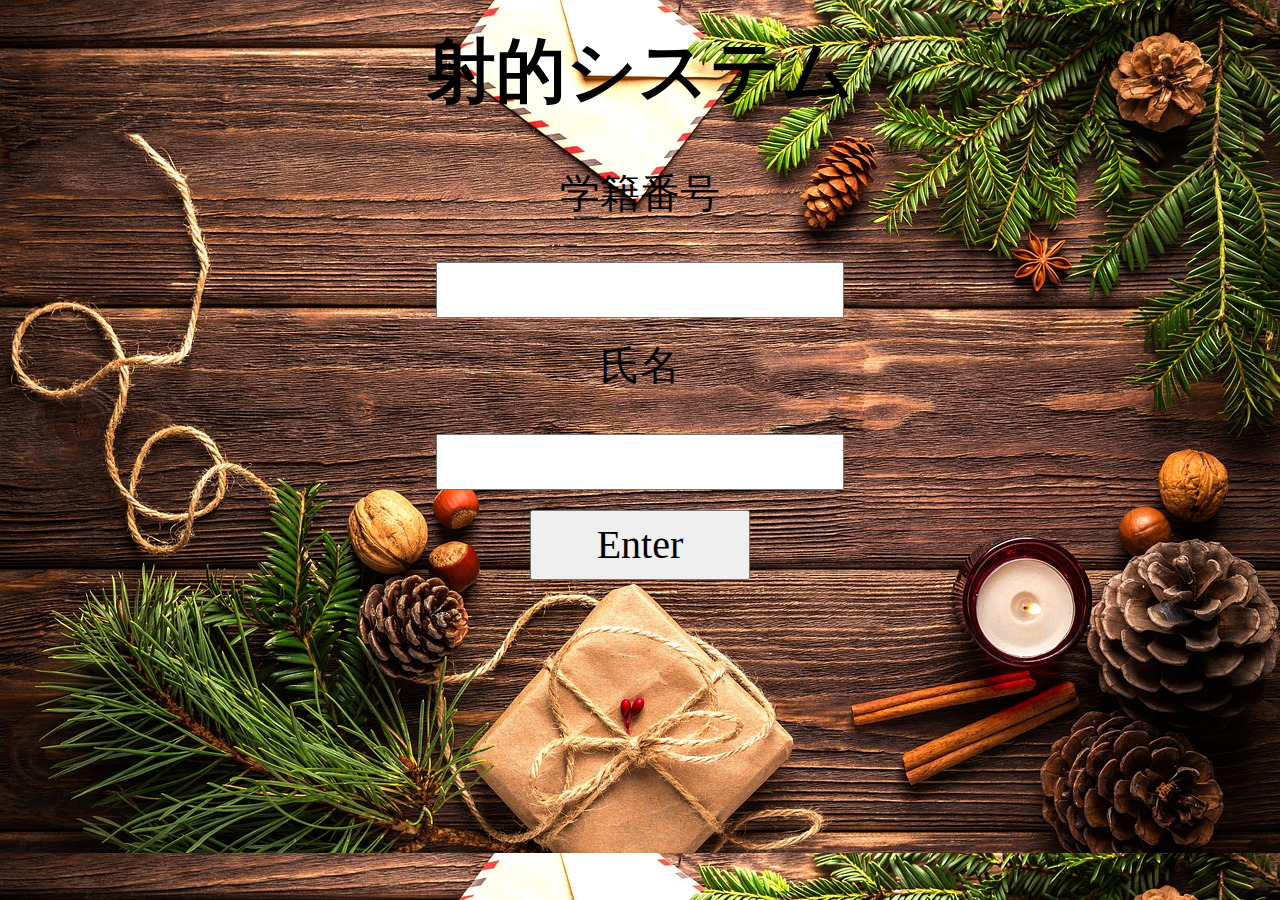
<file: index.html>
<!DOCTYPE html>
<html lang="en">
<head>
    <meta charset="UTF-8">
    <meta name="viewport" content="width=device-width, initial-scale=1.0">
    <title>Document</title>
    <link rel="stylesheet" href="style.css">
</head>
<body>
    <h1>射的システム</h1>
    <p>学籍番号</p>
    <form action="check.php" method="post">
        <input type="text" class="num" name="n1">
        <p>氏名</p>
        <input type="text" class="name" name="n2"><br>
        <input type="submit" class="form" value="Enter">
    </form>
</body>
</html>
</file>
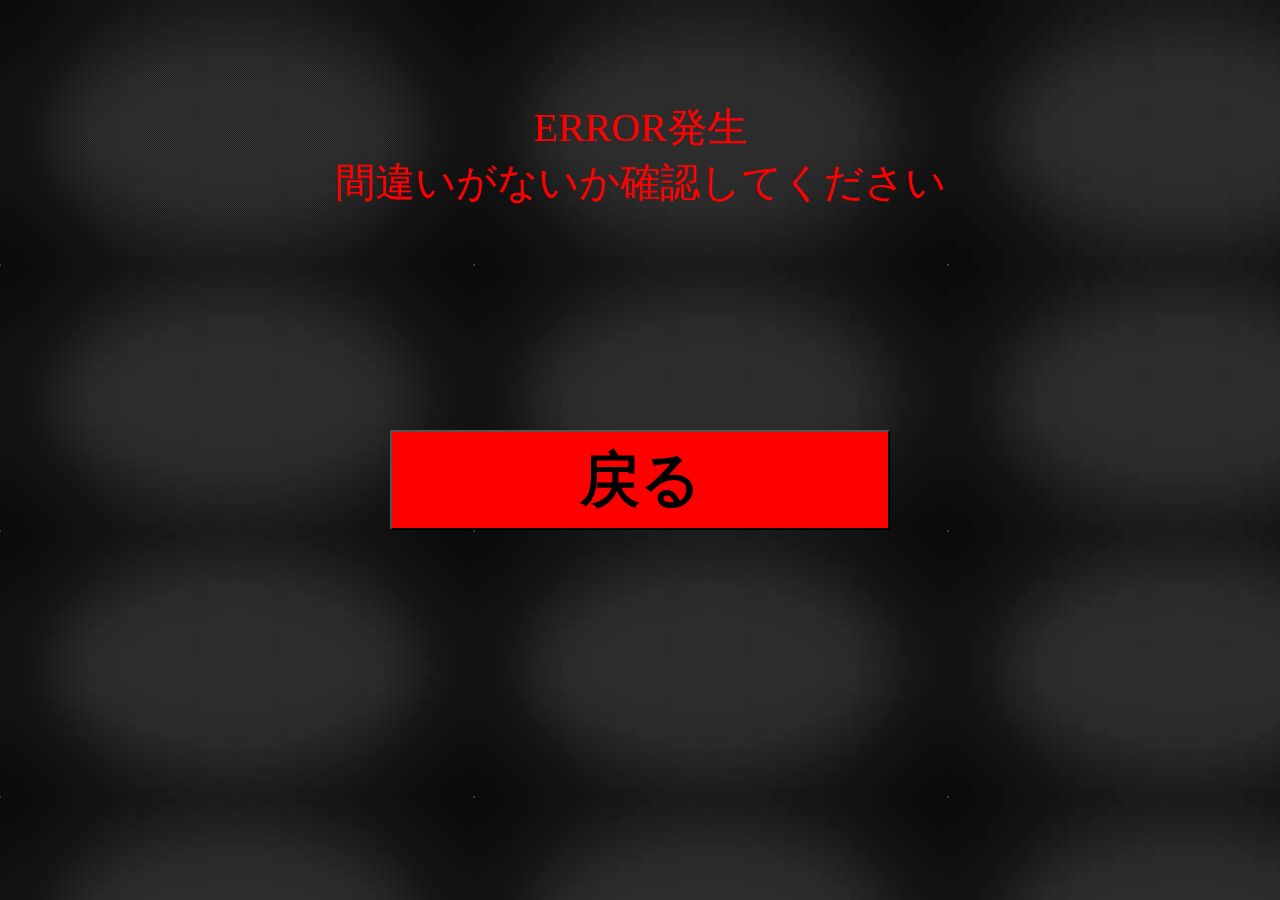
<file: botan1.html>
<!DOCTYPE html>
<html lang="en">
<head>
    <meta charset="UTF-8">
    <meta name="viewport" content="width=device-width, initial-scale=1.0">
    <title>Document</title>
    <link rel="stylesheet" href="css/botan1.css">
</head>
<body>
    <p>ERROR発生<br>
        間違いがないか確認してください</p>
        <form action="index.php" method="post">
                <input type="submit" name="onoda" value="戻る" ><br>
        </form>
</body>
</html>
</file>
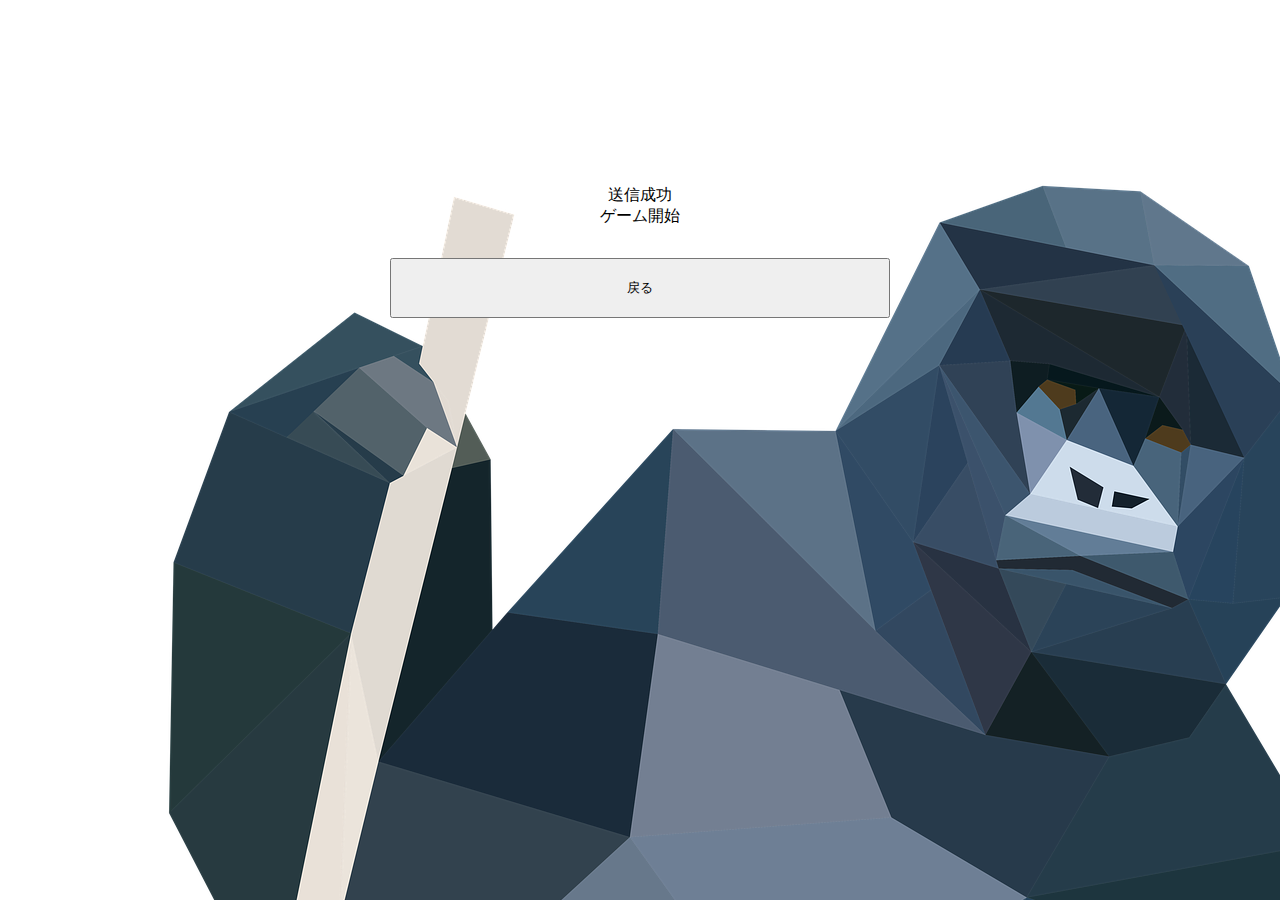
<file: botan2.html>
<!DOCTYPE html>
<html lang="en">
<head>
    <meta charset="UTF-8">
    <meta name="viewport" content="width=device-width, initial-scale=1.0">
    <title>Document</title>
    <link rel="stylesheet" href="css/botan2.css">
</head>
<body>
    <p>送信成功<br>
    ゲーム開始</p>
    <form action="index.php" method="post">
        <input type="submit" name="rei" value="戻る"><br>
    </form>
</body>
</html>
</file>
<file: style.css>
body{
    background-image: url(img/christmas-1911637_1280.jpg);
    font-family: "MS Mincho";
    text-align: center;
}
.moji{
   
    text-shadow: 1px 1px 0 #FFF, -1px -1px 0 #FFF,
    -1px 1px 0 #FFF, 1px -1px 0 #FFF,
    0px 1px 0 #FFF,  0-1px 0 #FFF,
    -1px 0 0 #FFF, 1px 0 0 #FFF;
}
.mes{
    background-color: #FFF;
    width: 42%;
    margin-left: 28%;
   
}
.era{
    color:red;
}
h1{
    font-size: 70px;
    margin-top: 25px;
}
p{
    font-size: 40px;
    margin-top: 20px;
}
.num{
    font-size: 150%;
}
.name{
    font-size: 150%;
}
img{
    width: 100%;
}
.num{
    width: 400px;
    height: 50px;
    margin-top: 1px;
}
.name{
    width: 400px;
    height: 50px;
    margin-top: 1px;
}
.form{
    margin-top: 20px;
    width: 220px;
    height: 70px;
    font-size: 40px;
    font-family: "Times New Roman";
}
</file>
<file: css/botan1.css>
body{
    font-family: "MS Mincho";
    text-align: center;
    color: red;
    font-size:  40px;
    background-image:url(../img/botan1Bk.jpg);
}
input[name="onoda"]{
    width: 500px;
    height: 100px;
    margin-top: 180px;
    background-color: red;
    font-size: 150%;
    font-family: "MS Mincho";
    font-weight: 700;
}
p{
    margin-top: 100px;
}
</file>
<file: css/botan2.css>
body{
    font: "MS Mincho";
    text-align: center;
    background-image:url(../img/ape-1024505_1920.png);
}
input[name="rei"]{
    width: 500px;
    height: 60px;
    margin-top: 15px;
}
p{
    margin-top: 185px;
    
}
</file>
